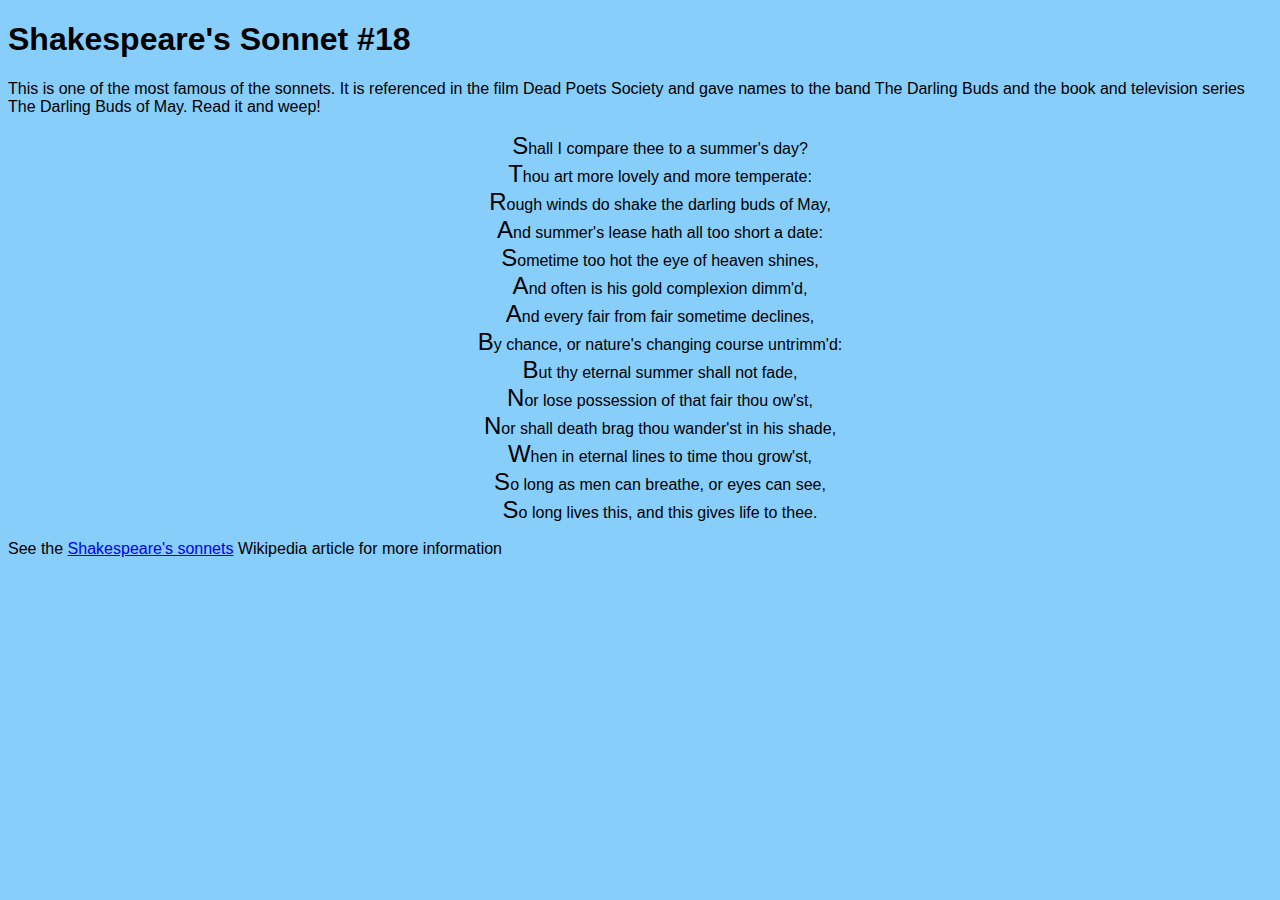
<file: Challenge2/index.html>
<!DOCTYPE html PUBLIC "-//W3C//DTD HTML 4.01//EN" "http://www.w3.org/TR/html4/strict.dtd">
<html>
  <head>
    <title>CSS Challenge 2</title>
    <link rel="stylesheet" href="style.css" />
  </head>
  <body>
    <div id="wrap">
      <h1>Shakespeare's Sonnet #18</h1>
      <p id="description">
        This is one of the most famous of the sonnets. It is referenced in the
        film Dead Poets Society and gave names to the band The Darling Buds and
        the book and television series The Darling Buds of May. Read it and
        weep!
      </p>
      <div class="poem">
        <ul>
          <li><b>S</b>hall I compare thee to a summer's day?</li>
          <li><b>T</b>hou art more lovely and more temperate:</li>
          <li><b>R</b>ough winds do shake the darling buds of May,</li>
          <li><b>A</b>nd summer's lease hath all too short a date:</li>
          <li><b>S</b>ometime too hot the eye of heaven shines,</li>
          <li><b>A</b>nd often is his gold complexion dimm'd,</li>
          <li><b>A</b>nd every fair from fair sometime declines,</li>
          <li><b>B</b>y chance, or nature's changing course untrimm'd:</li>
          <li><b>B</b>ut thy eternal summer shall not fade,</li>
          <li><b>N</b>or lose possession of that fair thou ow'st,</li>
          <li><b>N</b>or shall death brag thou wander'st in his shade,</li>
          <li><b>W</b>hen in eternal lines to time thou grow'st,</li>
          <li><b>S</b>o long as men can breathe, or eyes can see,</li>
          <li><b>S</b>o long lives this, and this gives life to thee.</li>
        </ul>
      </div>
      <div class="copyright">
        <p>
          See the
          <a href="http://en.wikipedia.org/wiki/Shakespeare%27s_Sonnets">
            Shakespeare's sonnets</a
          >
          Wikipedia article for more information
        </p>
      </div>
    </div>
  </body>
</html>
</file>
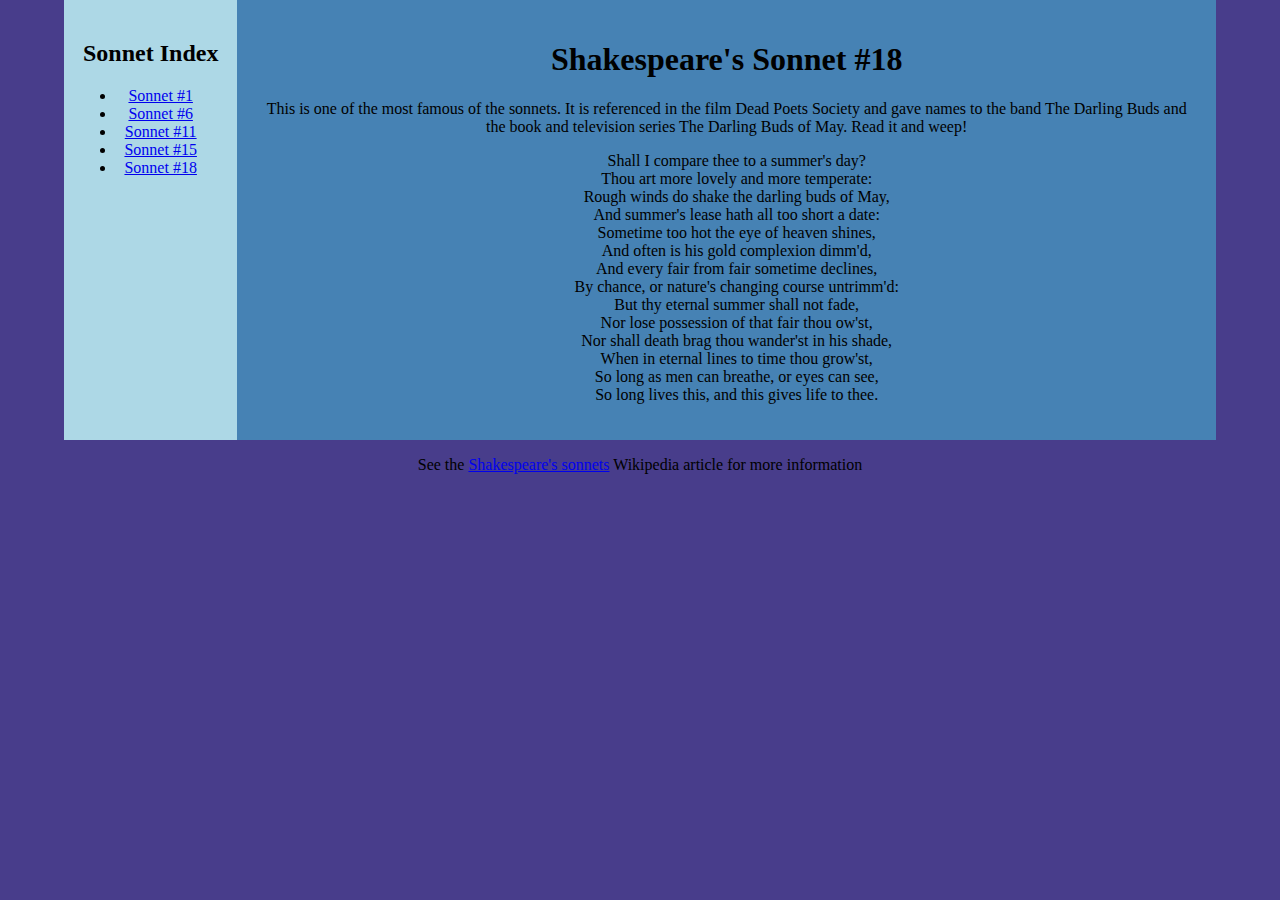
<file: Challenge3/index.html>
<html>
  <head>
    <title>CSS Challenge 3</title>
    <link rel="stylesheet" href="style.css" />
  </head>
  <body>
    <div id="wrap">
      <main>
        <div id="nav">
          <div class="nav-wrapper">
            <h2>Sonnet Index</h2>
            <ul>
              <li><a href="#">Sonnet #1</a></li>
              <li><a href="#">Sonnet #6</a></li>
              <li><a href="#">Sonnet #11</a></li>
              <li><a href="#">Sonnet #15</a></li>
              <li><a href="#">Sonnet #18</a></li>
            </ul>
          </div>
        </div>
        <div id="content">
          <div class="content-wrapper">
            <h1>Shakespeare's Sonnet #18</h1>
            <p>
              This is one of the most famous of the sonnets. It is referenced in
              the film Dead Poets Society and gave names to the band The Darling
              Buds and the book and television series The Darling Buds of May.
              Read it and weep!
            </p>
            <ul>
              <li>Shall I compare thee to a summer's day?</li>
              <li>Thou art more lovely and more temperate:</li>
              <li>Rough winds do shake the darling buds of May,</li>
              <li>And summer's lease hath all too short a date:</li>
              <li>Sometime too hot the eye of heaven shines,</li>
              <li>And often is his gold complexion dimm'd,</li>
              <li>And every fair from fair sometime declines,</li>
              <li>By chance, or nature's changing course untrimm'd:</li>
              <li>But thy eternal summer shall not fade,</li>
              <li>Nor lose possession of that fair thou ow'st,</li>
              <li>Nor shall death brag thou wander'st in his shade,</li>
              <li>When in eternal lines to time thou grow'st,</li>
              <li>So long as men can breathe, or eyes can see,</li>
              <li>So long lives this, and this gives life to thee.</li>
            </ul>
          </div>
        </div>
      </main>

      <div class="copyright">
        <p>
          See the
          <a href="http://en.wikipedia.org/wiki/Shakespeare%27s_Sonnets">
            Shakespeare's sonnets</a
          >
          Wikipedia article for more information
        </p>
      </div>
    </div>
  </body>
</html>
</file>
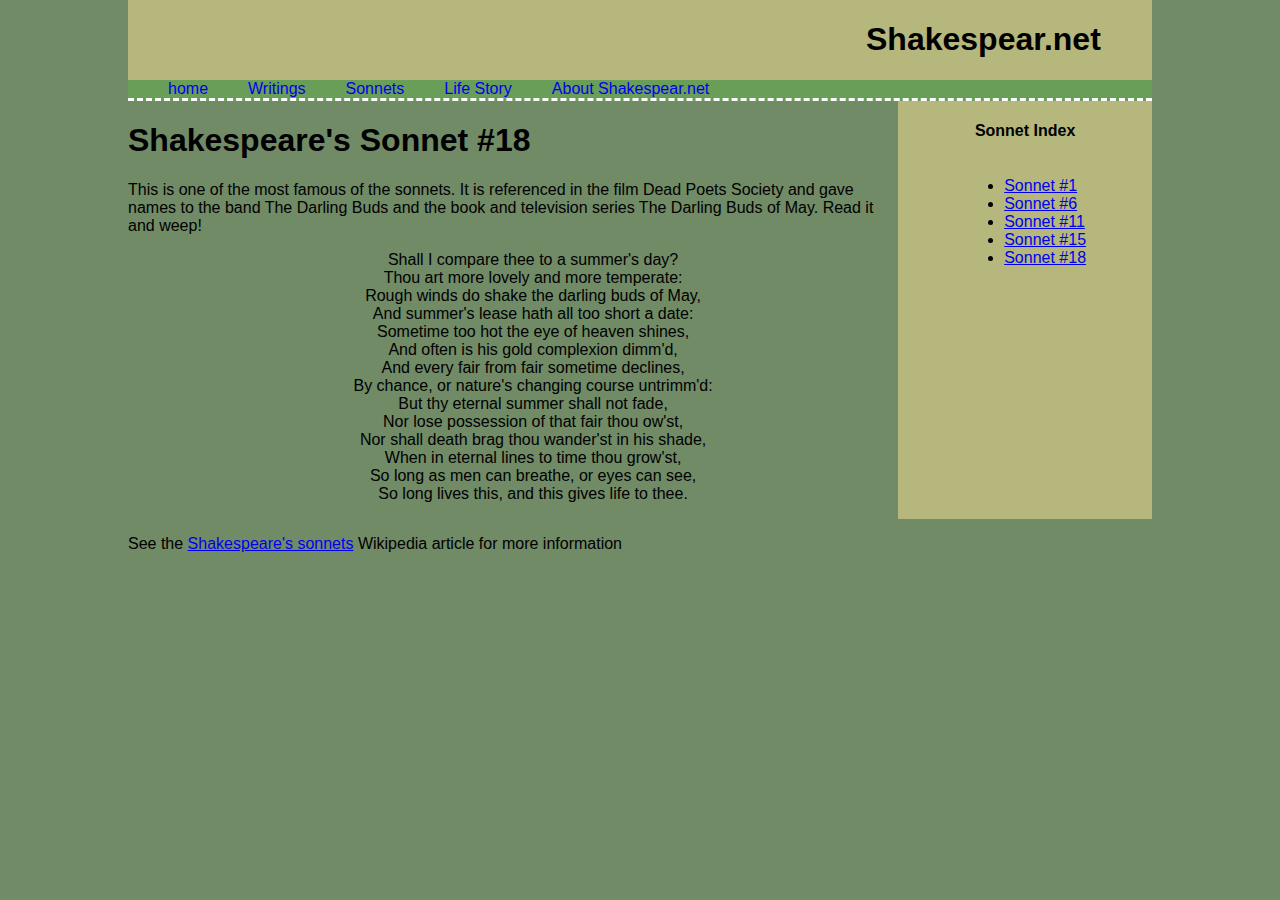
<file: Challenge4/index.html>
<html lang="en">
  <head>
    <title>CSS Challenge 4</title>
    <link rel="stylesheet" href="style.css" />
  </head>
  <body>
    <div id="wrap">
      <div id="header">
        <h1>Shakespear.net</h1>
      </div>
      <div id="nav">
        <ul>
          <li><a href="#">home</a></li>
          <li><a href="#">Writings</a></li>
          <li><a href="#">Sonnets</a></li>
          <li><a href="#">Life Story</a></li>
          <li><a href="#">About Shakespear.net</a></li>
        </ul>
      </div>
      <div class="main">
        <div id="content">
          <h1>Shakespeare's Sonnet #18</h1>
          <p>
            This is one of the most famous of the sonnets. It is referenced in
            the film Dead Poets Society and gave names to the band The Darling
            Buds and the book and television series The Darling Buds of May.
            Read it and weep!
          </p>
          <ul>
            <li>Shall I compare thee to a summer's day?</li>
            <li>Thou art more lovely and more temperate:</li>
            <li>Rough winds do shake the darling buds of May,</li>
            <li>And summer's lease hath all too short a date:</li>
            <li>Sometime too hot the eye of heaven shines,</li>
            <li>And often is his gold complexion dimm'd,</li>
            <li>And every fair from fair sometime declines,</li>
            <li>By chance, or nature's changing course untrimm'd:</li>
            <li>But thy eternal summer shall not fade,</li>
            <li>Nor lose possession of that fair thou ow'st,</li>
            <li>Nor shall death brag thou wander'st in his shade,</li>
            <li>When in eternal lines to time thou grow'st,</li>
            <li>So long as men can breathe, or eyes can see,</li>
            <li>So long lives this, and this gives life to thee.</li>
          </ul>
        </div>
        <div id="sidebar">
          <h4>Sonnet Index</h4>
          <ul>
            <li><a href="#">Sonnet #1</a></li>
            <li><a href="#">Sonnet #6</a></li>
            <li><a href="#">Sonnet #11</a></li>
            <li><a href="#">Sonnet #15</a></li>
            <li><a href="#">Sonnet #18</a></li>
          </ul>
        </div>
      </div>

      <div id="footer">
        <p class="copyright">
          See the
          <a href="http://en.wikipedia.org/wiki/Shakespeare%27s_Sonnets">
            Shakespeare's sonnets</a
          >
          Wikipedia article for more information
        </p>
      </div>
    </div>
  </body>
</html>
</file>
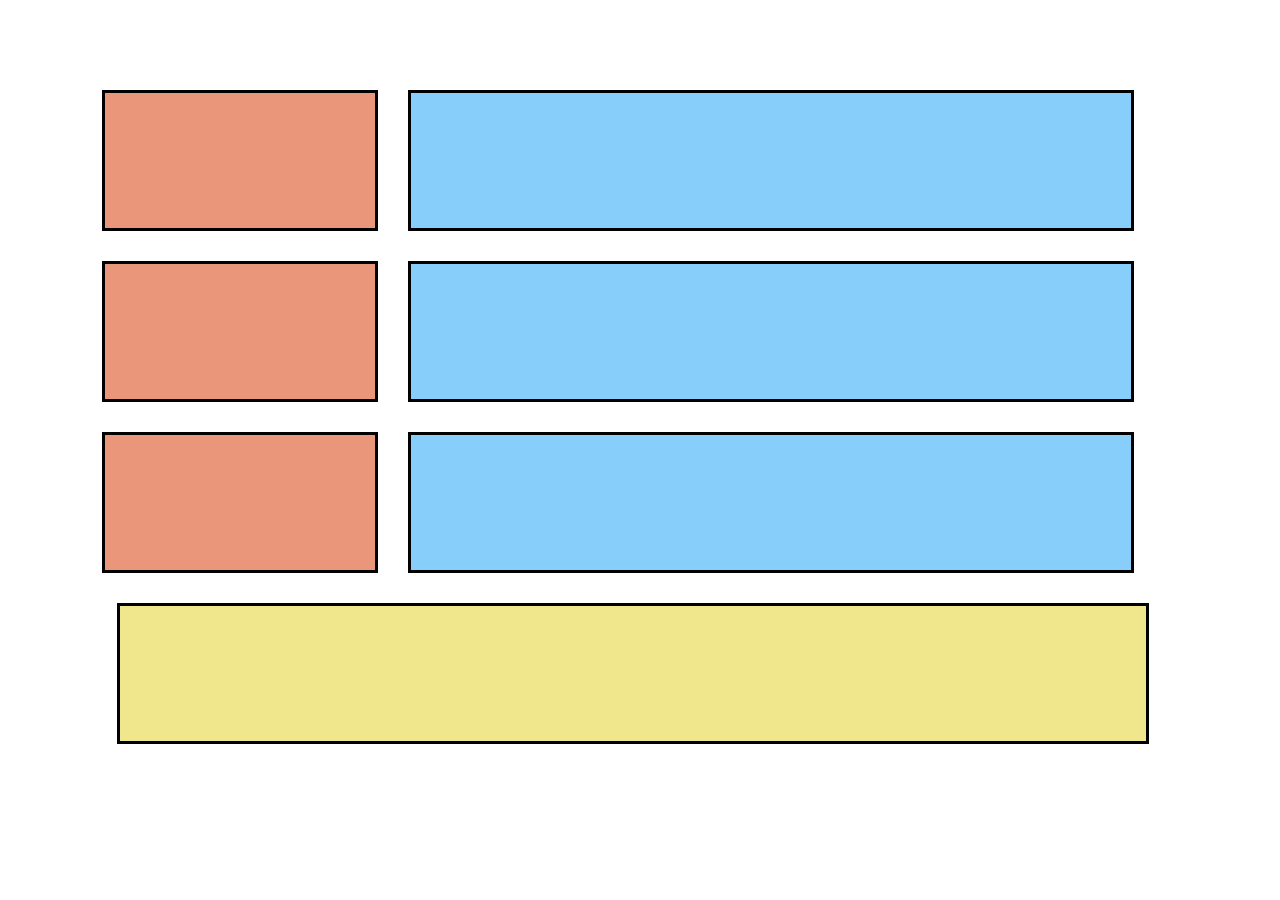
<file: Part2/index.html>
<!DOCTYPE html>
<html lang="en">
  <head>
    <meta charset="UTF-8" />
    <meta http-equiv="X-UA-Compatible" content="IE=edge" />
    <meta name="viewport" content="width=device-width, initial-scale=1.0" />
    <link rel="stylesheet" href="style.css" />
    <title>Mock 1</title>
  </head>
  <body>
    <div class="wrap-body">
      <div class="color">
        <div class="red">
          <div class="red-element"></div>
          <div class="red-element"></div>
          <div class="red-element"></div>
        </div>
        <div class="blue">
          <div class="blue-element"></div>
          <div class="blue-element"></div>
          <div class="blue-element"></div>
        </div>
      </div>
    </div>
    <div class="wrap-footer">
      <div class="color">
        <div class="yellow">
          <div class="yellow-element"></div>
        </div>
      </div>
    </div>
  </body>
</html>
</file>
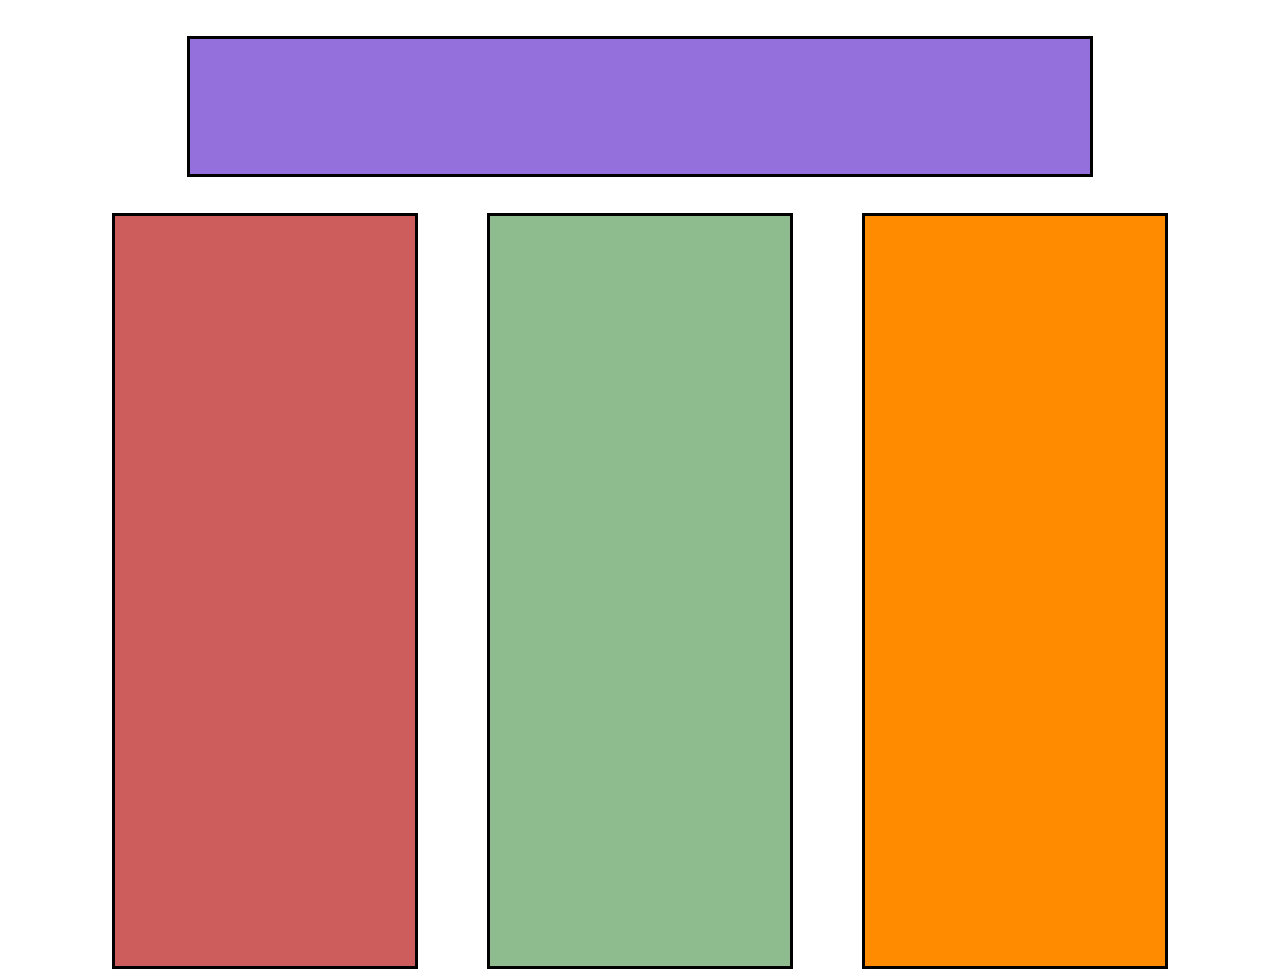
<file: Part3/index.html>
<!DOCTYPE html>
<html lang="en">
  <head>
    <meta charset="UTF-8" />
    <meta http-equiv="X-UA-Compatible" content="IE=edge" />
    <meta name="viewport" content="width=device-width, initial-scale=1.0" />
    <link rel="stylesheet" href="style.css" />
    <title>Mock 2</title>
  </head>
  <body>
    <div class="header">
      <div class="purple"></div>
    </div>
    <div class="body">
      <div class="color-wrap">
        <div id="red" class="color"></div>
        <div id="green" class="color"></div>
        <div id="orange" class="color"></div>
      </div>
    </div>
  </body>
</html>
</file>
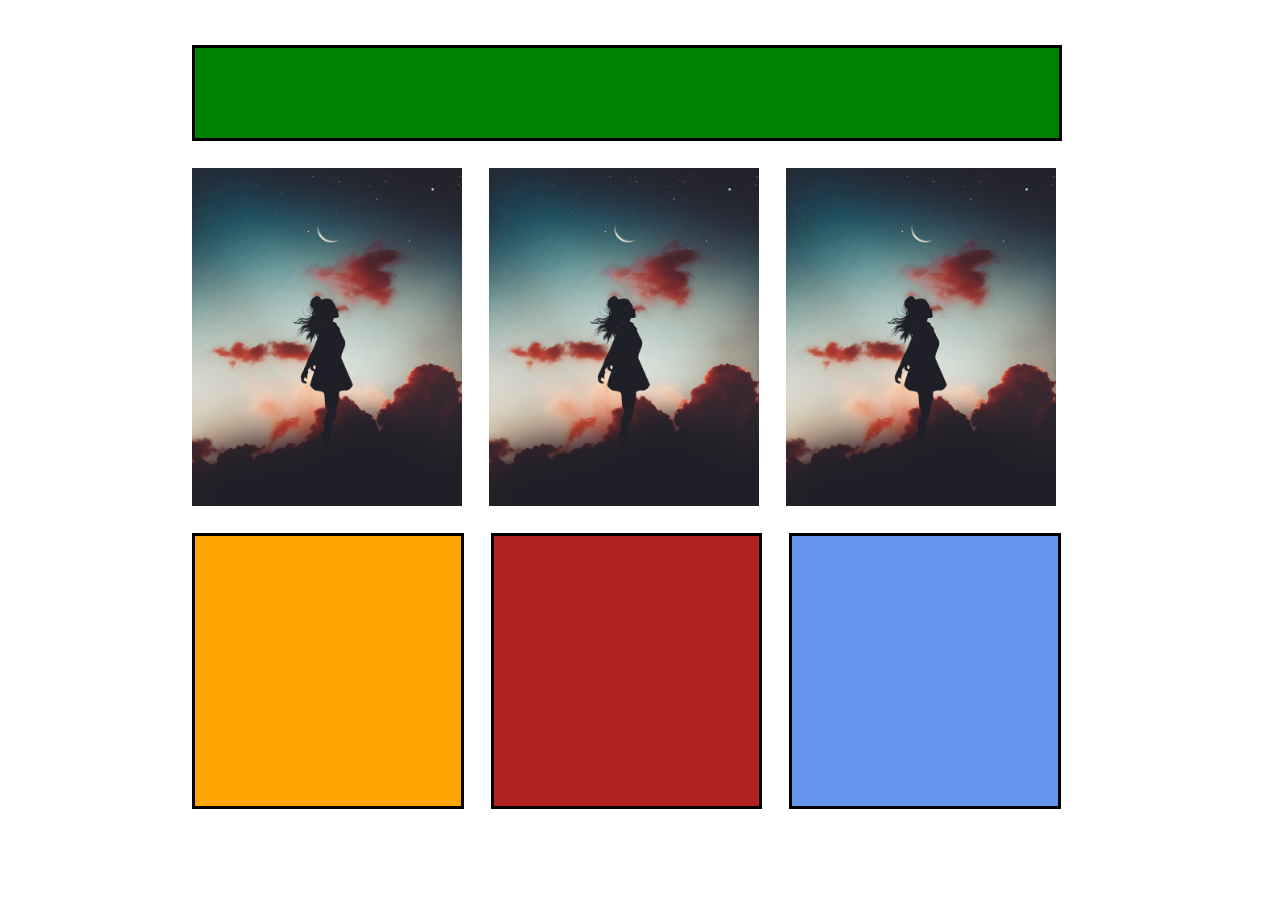
<file: Part4/index.html>
<!DOCTYPE html>
<html lang="en">
  <head>
    <meta charset="UTF-8" />
    <meta http-equiv="X-UA-Compatible" content="IE=edge" />
    <meta name="viewport" content="width=device-width, initial-scale=1.0" />
    <link rel="stylesheet" href="style.css" />
    <title>Mock 3</title>
  </head>
  <body>
    <div class="wrapper">
      <div class="header"></div>
      <div class="body">
        <img src="./image/15531840725c93b5489d84e9.43781620.jpg" alt="" /><img
          src="./image/15531840725c93b5489d84e9.43781620.jpg"
          alt=""
        /><img src="./image/15531840725c93b5489d84e9.43781620.jpg" alt="" />
      </div>
      <div class="footer">
        <div class="color" style="background-color: orange"></div>
        <div class="color" style="background-color: firebrick"></div>
        <div class="color" style="background-color: cornflowerblue"></div>
      </div>
    </div>
  </body>
</html>
</file>
<file: Challenge2/style.css>
body {
  background-color: lightskyblue;
  font-family: sans-serif;
}

li {
  list-style: none;
}
#wrap {
  position: relative;
}
ul {
  display: flex;
  justify-content: center;
  flex-direction: column;
  align-items: center;
}
b {
  font-size: x-large;
  font-weight: 500;
}
</file>
<file: Challenge3/style.css>
body {
  background-color: darkslateblue;
  margin: 0;
}
#nav {
  background-color: lightblue;
}
#content {
  background-color: steelblue;
  margin-right: 5%;
  display: flex;
  flex-direction: column;
  align-items: center;
  text-align: center;
}
main {
  display: flex;
}
#nav {
  margin-left: 5%;
  display: flex;
  flex-direction: column;
  align-items: center;
  text-align: center;
  width: 20%;
  min-width: 160px;
}
#nav ul {
  margin-right: 20px;
}
#content ul {
  margin-right: 20px;
  list-style: none;
}
.content-wrapper {
  margin: 20px;
}
.copyright {
  display: flex;
  justify-content: center;
}
.nav-wrapper {
  margin-left: 30px;
  margin-right: 30px;
  min-width: 150px;
  margin-top: 20px;
}
</file>
<file: Challenge4/style.css>
body {
  background-color: #708b66;
  margin: 0;
  font-family: "Lucida Sans", "Lucida Sans Regular", "Lucida Grande",
    "Lucida Sans Unicode", Geneva, Verdana, sans-serif;
}
#wrap {
  margin-left: 10%;
  margin-right: 10%;
}
#header {
  background-color: #b5b77c;
  display: flex;
  justify-content: flex-end;
}
#header h1 {
  margin-right: 5%;
}
#nav {
  background-color: #689e58;
  margin-top: 0;
  display: flex;
  flex-direction: column;
  justify-content: center;
  align-content: center;
  border-bottom: white dashed;
}
#nav ul {
  margin: 0;
  display: flex;
  justify-content: flex-start;
  list-style: none;
}
#nav ul li a {
  margin-right: 40px;
  text-decoration: none;
}
.main {
  display: flex;
  justify-content: center;
}
#sidebar {
  background-color: #b5b77c;
  width: 50%;
  display: flex;
  flex-direction: column;
  align-items: center;
}
#content ul {
  display: flex;
  flex-direction: column;
  align-items: center;
  list-style: none;
}
</file>
<file: Part2/style.css>
body {
  margin: 0;
  background-color: white;
}
.wrap-body {
  margin-right: 20vh;
  display: flex;
  justify-content: center;
  margin-top: 10vh;
  margin-left: 10vh;
}
.wrap-footer {
  margin-right: 20vh;
  display: flex;
  justify-content: center;

  margin-left: 10vh;
}
.color {
  display: flex;
  justify-content: center;
}
.red {
  justify-content: center;
  flex-direction: column;
  margin-left: 20%;
}
.red-element {
  border: black solid;
  height: 15vh;
  width: 30vh;
  background-color: darksalmon;
  margin-bottom: 30px;
  margin-right: 30px;
}
.blue {
  justify-content: center;
  flex-direction: column;
}
.blue-element {
  border: black solid;
  height: 15vh;
  width: 80vh;
  background-color: lightskyblue;
  margin-bottom: 30px;
  margin-right: 200px;
}
.yellow {
  justify-content: center;
  flex-direction: column;
  margin-left: 205px;
}
.yellow-element {
  border: black solid;
  height: 15vh;
  width: 114vh;
  background-color: khaki;
  margin-bottom: 30px;
  margin-right: 130px;
}
</file>
<file: Part3/style.css>
.header {
  display: flex;
  justify-content: center;
  margin: 4vh 0;
}
.purple {
  background-color: mediumpurple;
  height: 15vh;
  width: 100vh;
  border: black solid;
}
.color-wrap {
  display: flex;
  justify-content: center;
}
.color {
  height: 750px;
  width: 300px;
  border: black solid;
}
#red {
  background-color: indianred;
  margin-right: 69px;
}
#green {
  background-color: darkseagreen;
  margin-right: 69px;
}
#orange {
  background-color: darkorange;
}
body {
  margin: 0;
}
</file>
<file: Part4/style.css>
body {
  margin: 0;
  display: flex;
  justify-content: center;
}
.wrapper {
  display: flex;
  flex-direction: column;
}

.header {
  background-color: green;
  width: 96vh;
  height: 10vh;
  margin-bottom: 3vh;
  margin-top: 5vh;
  border: black solid;
}
.body {
  display: flex;
  margin-bottom: 3vh;
}
img {
  width: 30vh;
  height: auto;
  margin-right: 3vh;
}
.footer {
  display: flex;
}
.color {
  width: 29.5vh;
  height: 30vh;
  margin-right: 3vh;
  border: black solid;
}
</file>
